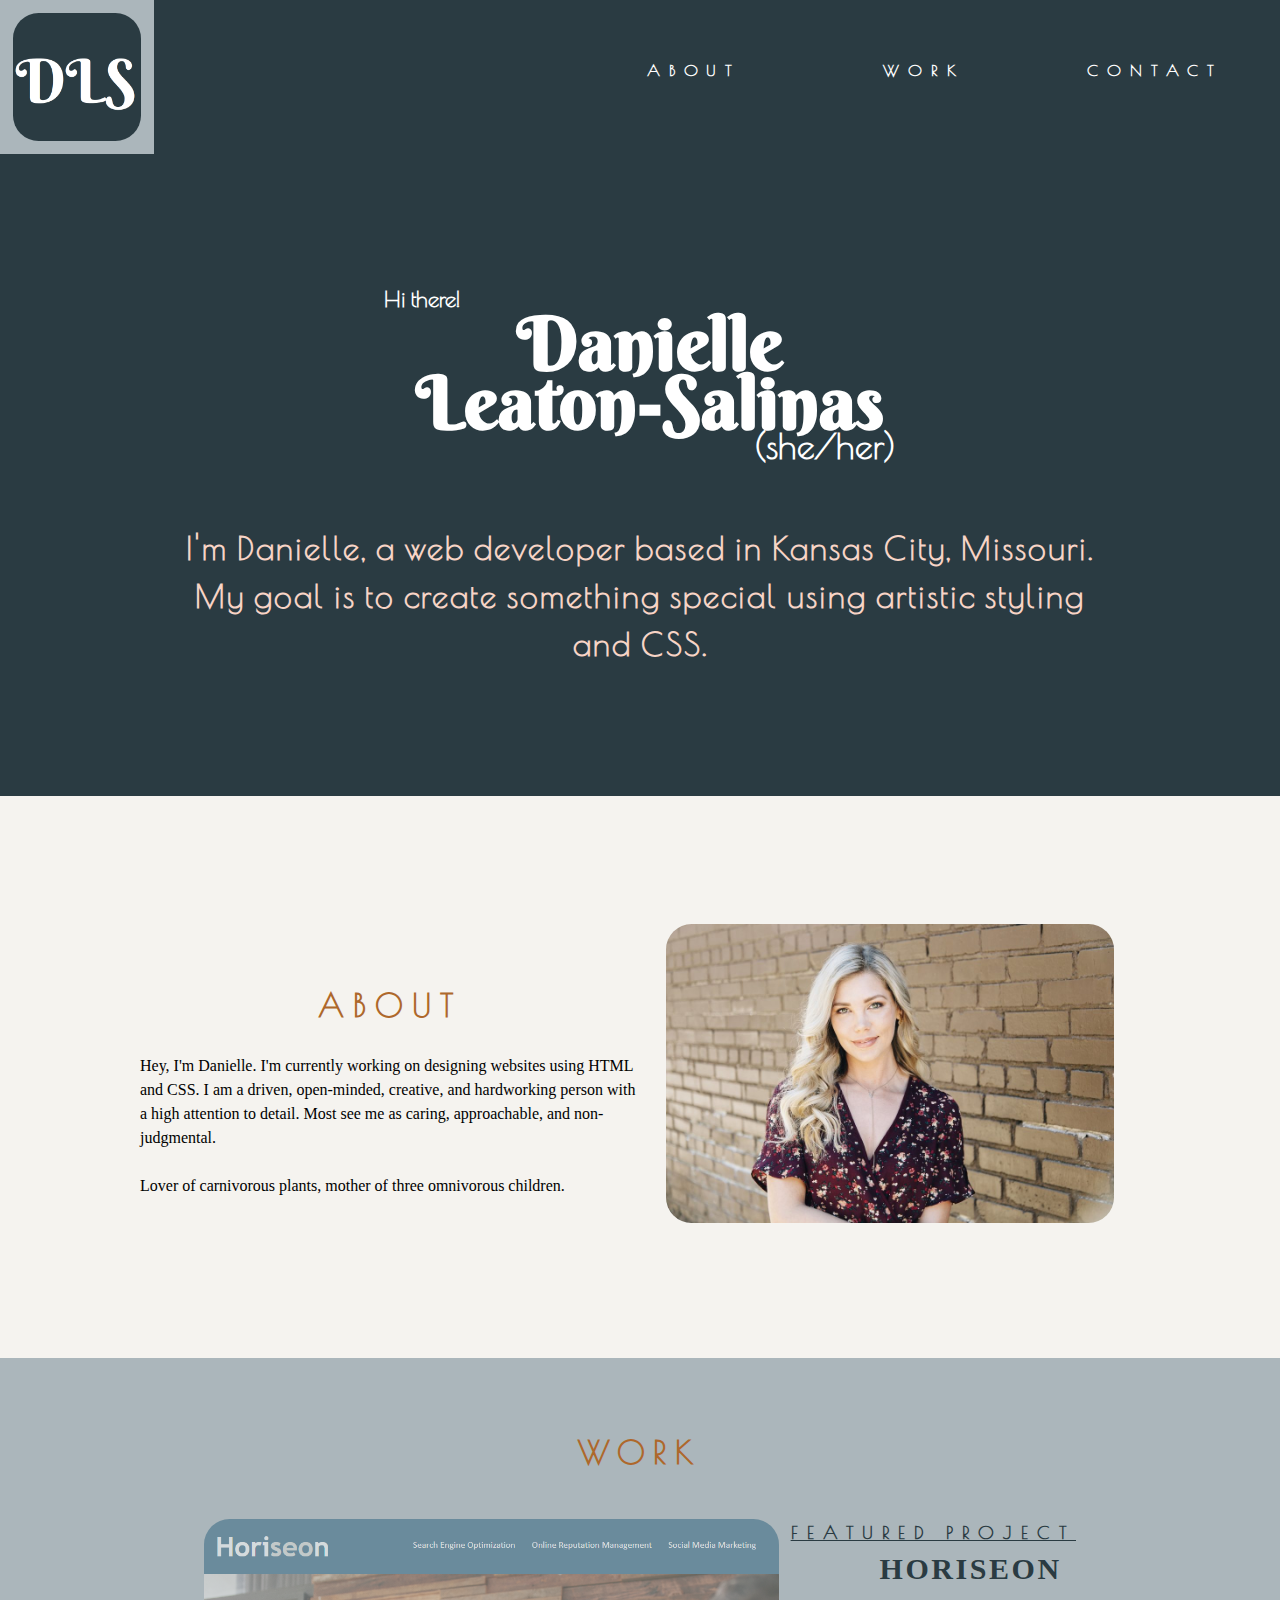
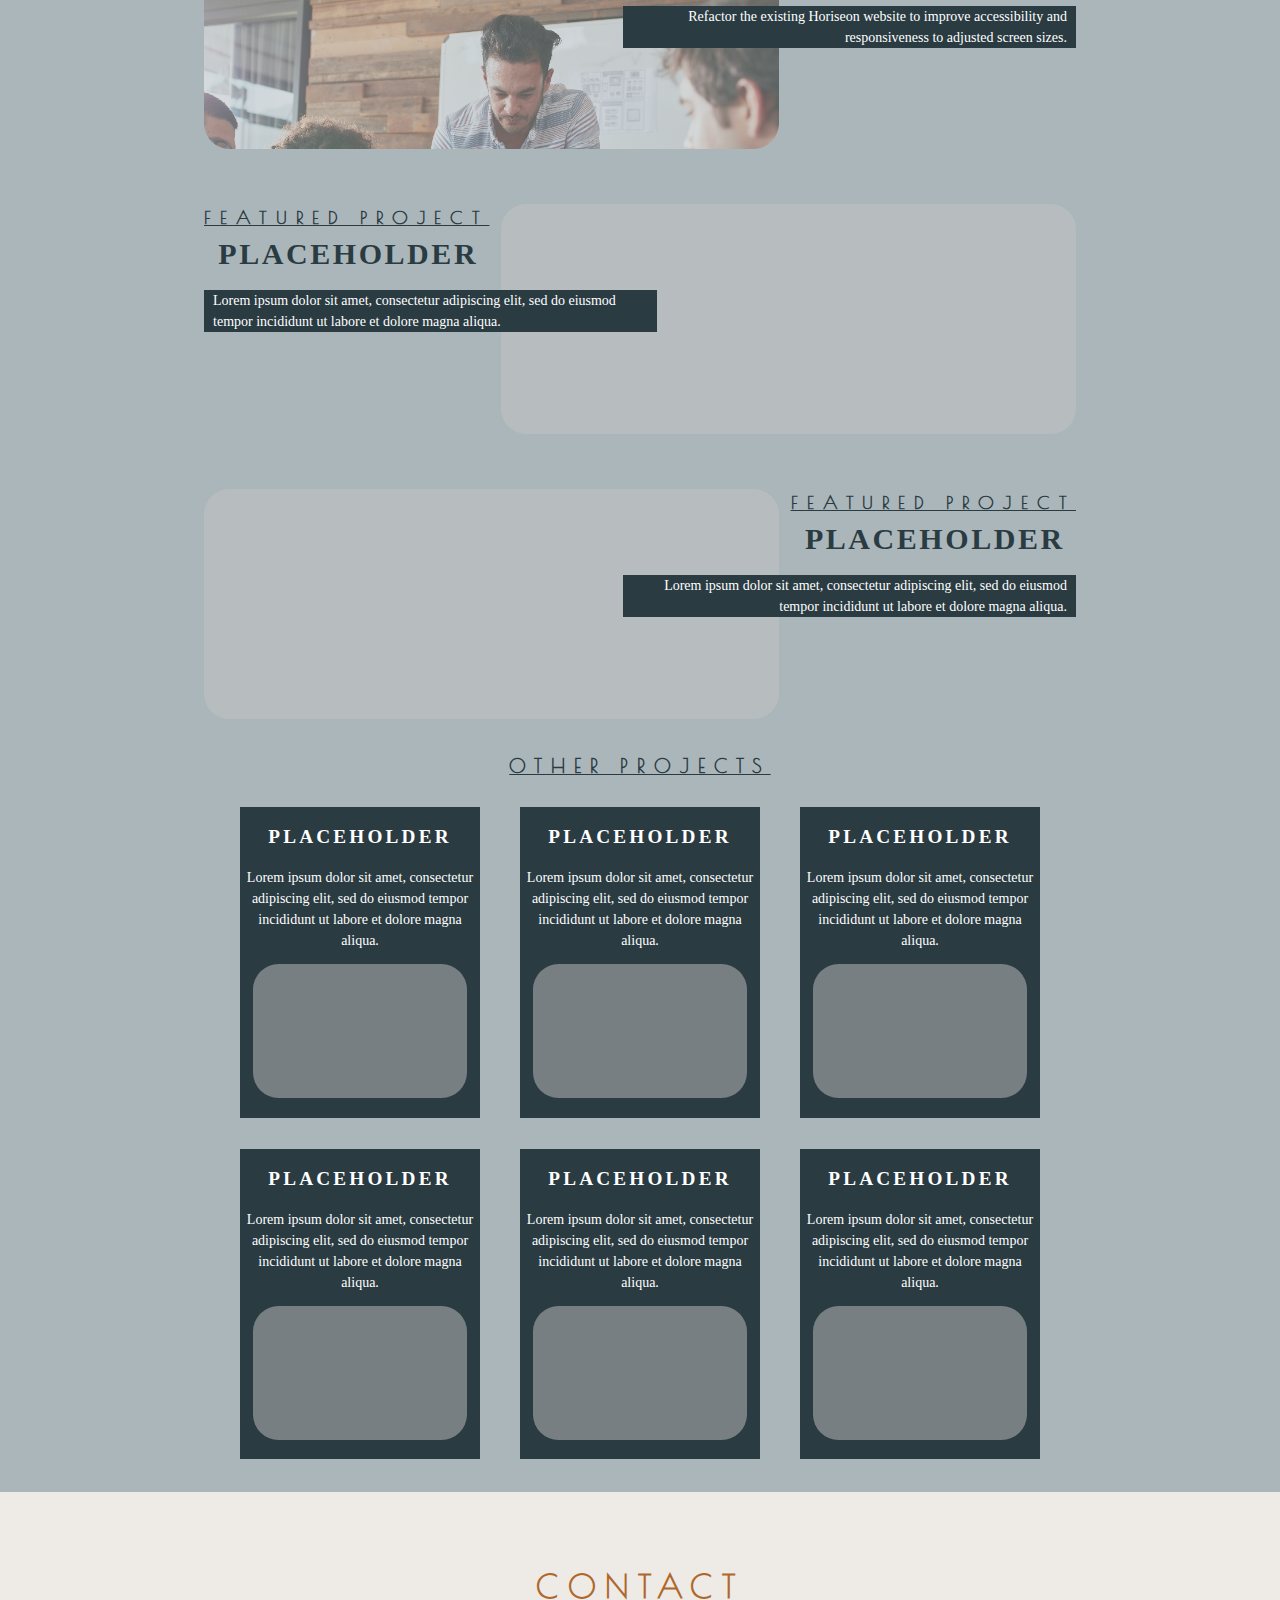
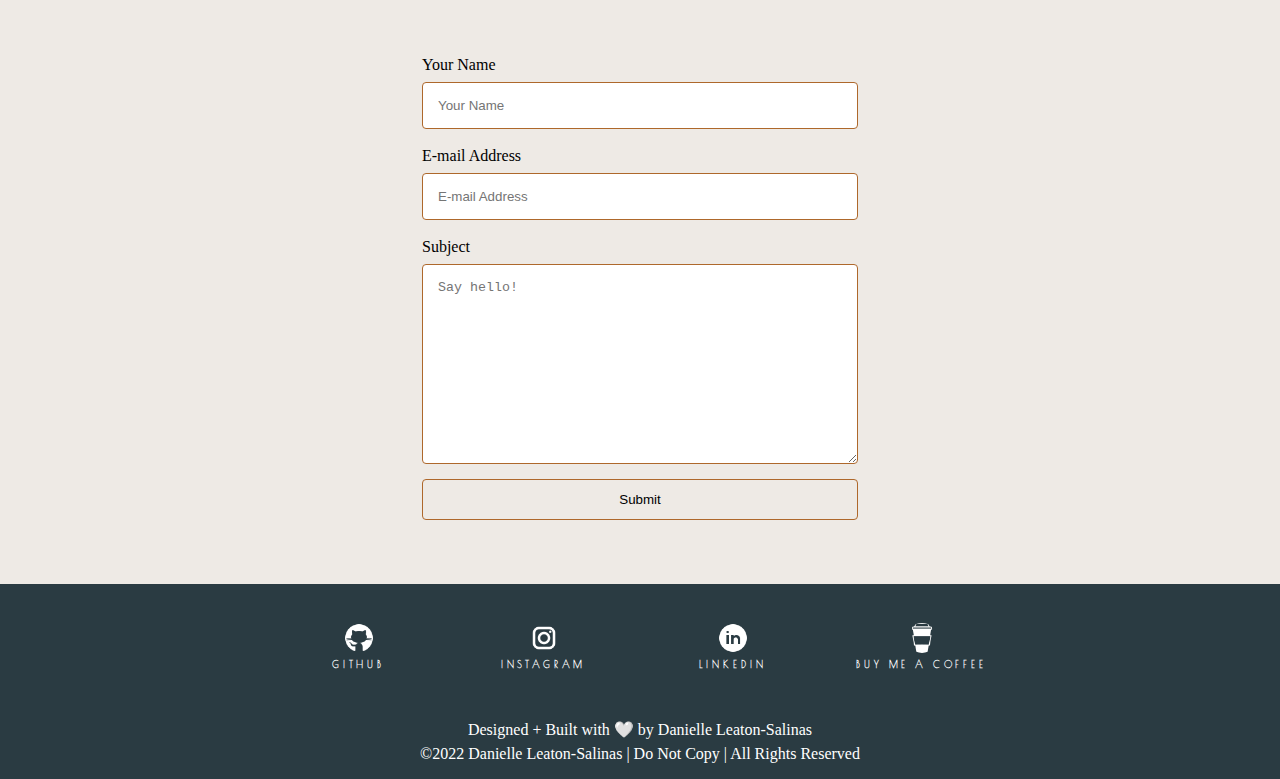
<file: index.html>
<!DOCTYPE html>
<html lang="en">

<head>
    <title>Danielle Leaton-Salinas</title>
    <meta charset="UTF-8">
    <meta http-equiv="X-UA-Compatible" content="IE=edge">
    <meta name="viewport" content="width=device-width, initial-scale=1.0">
    <link rel="stylesheet" href="style.css">
    <link rel="stylesheet" href="https://fonts.googleapis.com/css?family=Berkshire+Swash">
    <link rel="stylesheet" href="https://fonts.googleapis.com/css?family=Poiret+One">
</head>

<body>
    <nav class="navbar">
        <a href="https://dleatonsalinas.github.io/professional-portfolio/" class="logo">
             <img src="DLSLogo.png" alt="logo">
        </a>
        <ul class="nav-links">
            <li class="nav-item"><a href="#about">About</a></li>
            <li class="nav-item"><a href="#work">Work</a></li>
            <li class="nav-item"><a href="#contact">Contact</a></li>
        </ul>
    </nav>
<section class="landing">
<!--    /*CONTENT BOX*/   --> 
            <h1>Hi there!</h1>
        </div>
        <div>
            <h2>Danielle<br>Leaton-Salinas</h2>
        </div>
        <div>
            <h3>(she/her)</h3>
        </div>
        <div>
            <h4>I'm Danielle, a web developer based in Kansas City, Missouri.
            My goal is to create something special using artistic styling and CSS.
            </h4>
</section>
<main>
<!-- /*ABOUT SECTION*/ -->   
<section class="about" id="about">
    <div class="about-row">
        <div class="about-column">
            <section class="about-bio">
                <h5>About</h5>
                    <p>
                        Hey, I'm Danielle. I'm currently working on designing 
                        websites using HTML and CSS. I am a driven, open-minded, creative, and 
                        hardworking person with a high attention to detail. Most see me as caring, 
                        approachable, and non-judgmental. 
                    </p>
                    <p><br>
                    Lover of carnivorous plants, mother of three omnivorous children.
                    </p>   
            </section>
        </div>
        <div class="about-column">
            <section id="about-photo">        
                <div class="about-photo">
                    <img src="DLSHeadshot2.jpg" alt="Danielle Leaton-Salinas" max-width="500px">
                </div>
            </section>
        </div>
    </div>
</section>

<div class="work-bkrd">
        <section class="work" id="work">  
            <h5>Work</h5>
                <ul class="work-featured">
                    <li class="featured-items1">
                        <div class="featured-projects-content-R1">
                            <p class="featured-project-header-R1">Featured Project</p>
                                <h6 class="featured-project-title-R1">
                                    <a href="https://www.dleatonsalinas.github.io/horiseon-refractor/">Horiseon</a>
                                </h6>
                            <div class="featured-description-R1">
                                <p>
                                    Refactor the existing Horiseon website to improve accessibility and responsiveness to adjusted screen sizes.
                                </p>
                            </div>
                            <div class="featured-project-photo-R1">
                                <a href="https://dleatonsalinas.github.io/horiseon-refractor/"><img src="./featured-project-horiseon.png" alt="Horiseon Landing Page"></a>
                            </div>
                        </div>
                </ul><br><br>
                <ul class="work-featured">
                    <li class="featured-items2">
                        <div class="featured-projects-content-L">
                            <p class="featured-project-header-L">Featured Project</p>
                                <h6 class="featured-project-title-L">
                                    <a href="https://www.placeholder.com">Placeholder</a>
                                </h6>
                            <div class="featured-description-L">
                                <p>
                                    Lorem ipsum dolor sit amet, consectetur adipiscing elit, sed do eiusmod tempor incididunt ut labore et dolore magna aliqua.
                                </p>
                            </div>
                            <div class="featured-project-photo-L">
                                <a href="https://www.placeholder.com"><img src="./featured-project-placeholder.png"></a>
                            </div>
                        </div>
                    </li>
                </ul><br><br>
                <ul class="work-featured">
                    <li class="featured-items3">
                        <div class="featured-projects-content-R2">
                            <p class="featured-project-header-R2">Featured Project</p>
                                <h6 class="featured-project-title-R2">
                                    <a href="https://www.placeholder.com">Placeholder</a>
                                </h6>
                            <div class="featured-description-R2">
                                <p>
                                    Lorem ipsum dolor sit amet, consectetur adipiscing elit, sed do eiusmod tempor incididunt ut labore et dolore magna aliqua.
                                </p>
                            </div>
                            <div class="featured-project-photo-R2">
                                <a href="https://www.placeholder.com"><img src="./featured-project-placeholder.png"></a>
                            </div>
                        </div>
                    </li>
                </ul>   
<!-- OTHER WORK GRID -->
        <p class="work-other-header">Other Projects</p>
            <ul class="work-other-grid-bkrd">
                <li class="work-other-container">
                    <div class="work-other-items">
                        <header>
                            <h6 class="work-other-title">
                                <a href="https://www.placeholder.com">Placeholder</a>
                            </h6>
                            <div class="work-other-description">
                                <p>
                                Lorem ipsum dolor sit amet, consectetur adipiscing elit, sed do eiusmod tempor incididunt ut labore et dolore magna aliqua.
                                </p>
                            </div>
                        </header>
                        <footer>
                            <a href="https://www.placeholder.com"><img src="./other-project-placeholder.png"></a>
                        </footer>
                    </div>
                    <div class="work-other-items">
                        <header>
                            <h6 class="work-other-title">
                                <a href="https://www.placeholder.com">Placeholder</a>
                            </h6>
                            <div class="work-other-description">
                                <p>
                                Lorem ipsum dolor sit amet, consectetur adipiscing elit, sed do eiusmod tempor incididunt ut labore et dolore magna aliqua.
                                </p>
                            </div>
                        </header>
                        <footer>
                            <a href="https://www.placeholder.com"><img src="./other-project-placeholder.png"></a>
                        </footer>
                    </div>
                    <div class="work-other-items">
                        <header>
                            <h6 class="work-other-title">
                                <a href="https://www.placeholder.com">Placeholder</a>
                            </h6>
                            <div class="work-other-description">
                                <p>
                                Lorem ipsum dolor sit amet, consectetur adipiscing elit, sed do eiusmod tempor incididunt ut labore et dolore magna aliqua.
                                </p>
                            </div>
                        </header>
                        <footer>
                            <a href="https://www.placeholder.com"><img src="./other-project-placeholder.png"></a>
                        </footer>
                    </div>
                    <div class="work-other-items">
                        <header>
                            <h6 class="work-other-title">
                                <a href="https://www.placeholder.com">Placeholder</a>
                            </h6>
                            <div class="work-other-description">
                                <p>
                                Lorem ipsum dolor sit amet, consectetur adipiscing elit, sed do eiusmod tempor incididunt ut labore et dolore magna aliqua.
                                </p>
                            </div>
                        </header>
                        <footer>
                            <a href="https://www.placeholder.com"><img src="./other-project-placeholder.png"></a>
                        </footer>
                    </div>
                    <div class="work-other-items">
                        <header>
                            <h6 class="work-other-title">
                                <a href="https://www.placeholder.com">Placeholder</a>
                            </h6>
                            <div class="work-other-description">
                                <p>
                                Lorem ipsum dolor sit amet, consectetur adipiscing elit, sed do eiusmod tempor incididunt ut labore et dolore magna aliqua.
                                </p>
                            </div>
                        </header>
                        <footer>
                            <a href="https://www.placeholder.com"><img src="./other-project-placeholder.png"></a>
                        </footer>
                    </div>
                    <div class="work-other-items">
                        <header>
                            <h6 class="work-other-title">
                                <a href="https://www.placeholder.com">Placeholder</a>
                            </h6>
                            <div class="work-other-description">
                                <p>
                                Lorem ipsum dolor sit amet, consectetur adipiscing elit, sed do eiusmod tempor incididunt ut labore et dolore magna aliqua.
                                </p>
                            </div>
                        </header>
                        <footer>
                            <a href="https://www.placeholder.com"><img src="./other-project-placeholder.png"></a>
                        </footer>
                    </div>
                </li>
             </ul>
        
</div>
<!-- /*Contact Section*/ -->
<div class="contact-bkrd">
<section class="contact" id="contact">
    <h5>CONTACT</h5>
         <div class="contact-container">
                <form action="mailto: daniellesalinas721@gmail.com">
                    <label for="yname">Your Name</label>
                    <input type="text" id="yname" name="yourname" placeholder="Your Name">

                    <label for="email">E-mail Address</label>
                    <input type="text" id="email" name="email" placeholder="E-mail Address">

                    <label for="subject">Subject</label>
                    <textarea id="subject" name="subject" placeholder="Say hello!" style="height:200px"></textarea>
                
                    <input class="submit" type="submit" value="Submit">
                </form>
            </div>
</section>
</div>
<!-- /*Contact Links Section*/     -->
    <div id="contact-links" div class="contact-links">
        <ul>
            <li><a href="https://github.com/dleatonsalinas"><img src="GitHubLogo.png"><br>GitHub</a>
            <li><a href="https://www.instagram.com/_daniellesalinas_/"><img src="InstagramLogo.png"><br>Instagram</a></li>
            <li><a href="https://www.linkedin.com/in/danielle-leaton-salinas-111563248/"><img src="LinkedInLogo.png"><br>LinkedIn</a></li>
            <li><a href="https://www.buymeacoffee.com/dleatonsalinas"><img src="BuyMeACoffeeLogo.png"><br>Buy me a coffee</a></li>
        </ul>
    </div>
</main>
<!-- /*Footer*/     -->
<footer>
    <div id="footer" div class="footer">
    <p>Designed + Built with 🤍 by Danielle Leaton-Salinas<br>
        ©2022 Danielle Leaton-Salinas  |  Do Not Copy  |  All Rights Reserved
    </p>
    </div>
</footer>
</body>
</html>
</file>
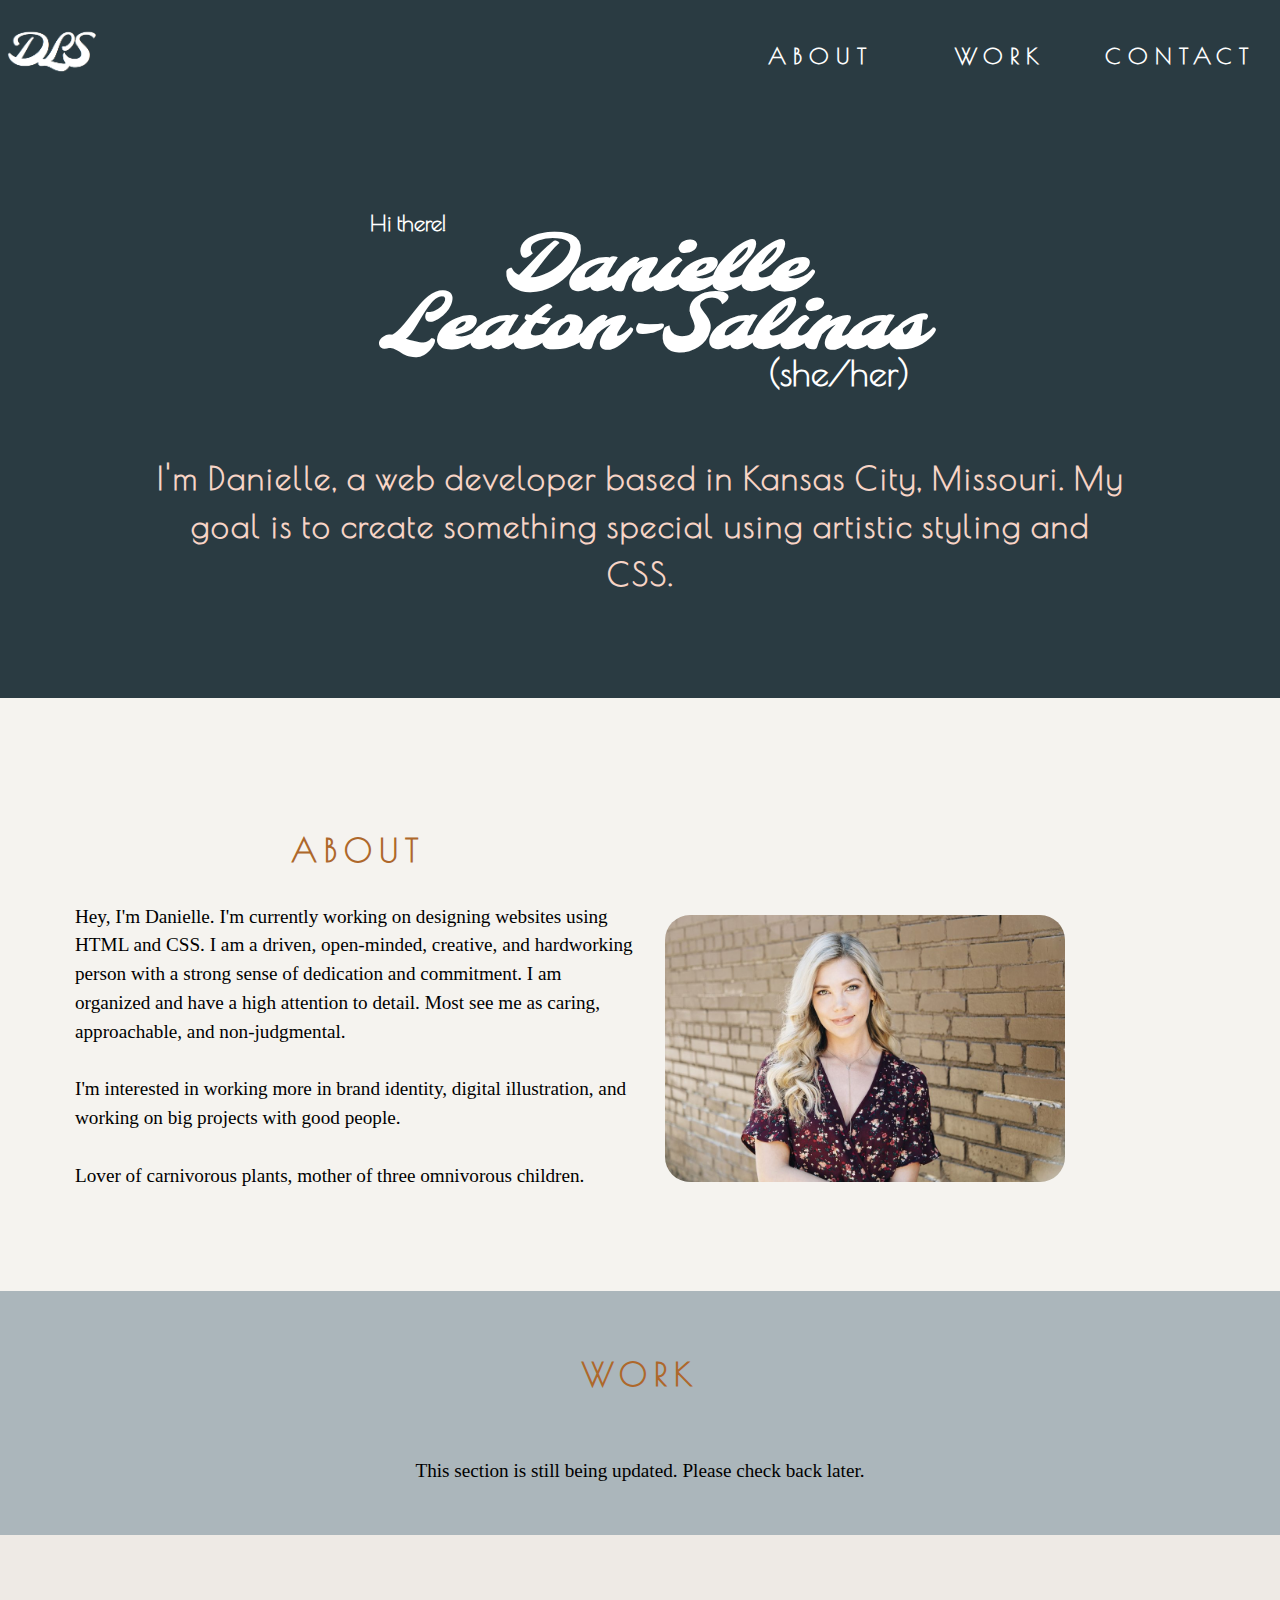
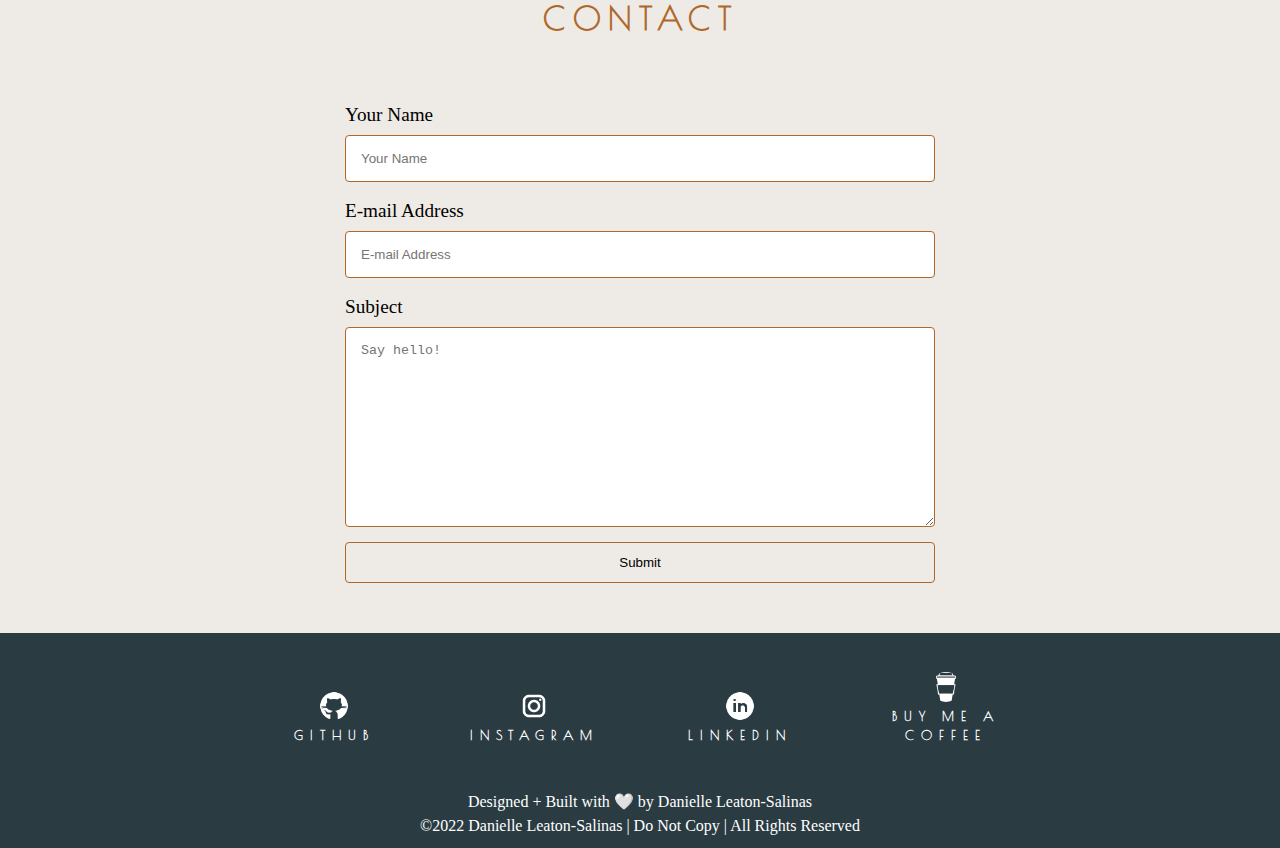
<file: Develop/index.html>
<!DOCTYPE html>
<html lang="en">

<head>
    <title>Danielle Leaton-Salinas</title>
    <meta charset="UTF-8">
    <meta http-equiv="X-UA-Compatible" content="IE=edge">
    <meta name="viewport" content="width=device-width, initial-scale=1.0">
    <link rel="stylesheet" href="./assets/css/style.css">
    <link rel="stylesheet" href="https://fonts.googleapis.com/css?family=Molle:400i">
    <link rel="stylesheet" href="https://fonts.googleapis.com/css?family=Poiret+One">
</head>

<body>
    <nav class="navbar">
        <a href="INSERTWEBSITEURL" class="logo">
             <img src="./assets/images/DLSLogo.png" alt="logo">
        </a>
        <ul class="nav-links">
            <li class="nav-item"><a href="#about">About</a></li>
            <li class="nav-item"><a href="#work">Work</a></li>
            <li class="nav-item"><a href="#contact">Contact</a></li>
        </ul>
    </nav>
<section class="landing">
<!--    /*CONTENT BOX*/   --> 
            <h1>Hi there!</h1>
        </div>
        <div>
            <h2>Danielle<br>Leaton-Salinas</h2>
        </div>
        <div>
            <h3>(she/her)</h3>
        </div>
        <div>
            <h4>I'm Danielle, a web developer based in Kansas City, Missouri.
            My goal is to create something special using artistic styling and CSS.
            </h4>
</section>
<main>
<!-- /*ABOUT SECTION*/ -->   
<section class="about" id="about">
    <div class="row">
        <div class="column">
            <section class="about-bio">
                <h5>About</h5>
                    <p>
                        Hey, I'm Danielle. I'm currently working on designing 
                        websites using HTML and CSS. I am a driven, open-minded, creative, and 
                        hardworking person with a strong sense of dedication and commitment. I 
                        am organized and have a high attention to detail. Most see me as caring, 
                        approachable, and non-judgmental. 
                    </p>
                    <p><br>
                    I'm interested in working more in brand identity, digital illustration, 
                    and working on big projects with good people.
                    </p>
                    <p><br>
                    Lover of carnivorous plants, mother of three omnivorous children.
                    </p>   
            </section>
        </div>
        <div class="column">
            <section id="about-photo">        
                <div class="about-photo">
                    <img src="./assets/images/DLSHeadshot2.jpg" alt="Danielle Leaton-Salinas" max-width="500px">
                </div>
            </section>
        </div>
    </div>
</section>
<!-- /*Work Section*/ -->
<section class="work" id="work">  
    <h5>WORK</h5>
        <p>
            This section is still being updated. Please check back later.
        </p>
</section>
<!-- /*Contact Section*/ -->
<section class="contact" id="contact">
    <h5>CONTACT</h5>
         <div class="container">
                <form action="mailto: daniellesalinas721@gmail.com">
                    <label for="yname">Your Name</label>
                    <input type="text" id="yname" name="yourname" placeholder="Your Name">

                    <label for="email">E-mail Address</label>
                    <input type="text" id="email" name="email" placeholder="E-mail Address">

                    <label for="subject">Subject</label>
                    <textarea id="subject" name="subject" placeholder="Say hello!" style="height:200px"></textarea>
                
                    <input type="submit" value="Submit">
                </form>
            </div>
</section>
<!-- /*Contact Links Section*/     -->
    <div id="contact-links" div class="contact-links">
        <ul>
            <li><a href="https://github.com/dleatonsalinas"><img src="./assets/images/GitHubLogo.png"><br>GitHub</a>
            <li><a href="https://www.instagram.com/_daniellesalinas_/"><img src="./assets/images/InstagramLogo.png"><br>Instagram</a></li>
            <li><a href="https://www.linkedin.com/in/danielle-leaton-salinas-111563248/"><img src="./assets/images/LinkedInLogo.png"><br>LinkedIn</a></li>
            <li><a href="https://www.buymeacoffee.com/dleatonsalinas"><img src="./assets/images/BuyMeACoffeeLogo.png"><br>Buy me a coffee</a></li>
        </ul>
    </div>
</main>
<!-- /*Footer*/     -->
<footer>
    <div id="footer" div class="footer">
    <p>Designed + Built with 🤍 by Danielle Leaton-Salinas<br>
        ©2022 Danielle Leaton-Salinas  |  Do Not Copy  |  All Rights Reserved
    </p>
    </div>
</footer>
</body>
</html>
</file>
<file: style.css>
:root {
    --dark: #2a3b42;
    --light: #fff;
    --accent: #ae682b;
    --font-family1-serif: 'Berkshire Swash', 'Times New Roman', serif;
    --font-family2-sans-serif: 'Poiret One', 'arial', sans-serif;
}

* {
    box-sizing: border-box;
    padding: 0;
    margin: 0;
    list-style: none;
}

ol,ul {
	list-style: none;
}

.navbar {
    width: 100%;
    background-color: var(--dark);
    padding-left: 0px;
    padding-right: 10px;
    display: flex;
    justify-content: space-between;
}

.navbar li {
	display: block;
	width: 18vw;
    margin-top: 3.5vw;
	float: left;
	margin-left: 0px;
}

.navbar a {
	display: block;
	padding: 1vw;
	text-decoration: none;
    text-align: center;
    text-transform: uppercase;
    font-family: 'Poiret One', 'arial', sans-serif;
    font-size:clamp(8px, 1.5vw, 16px);
    font-weight: 900;
    letter-spacing: .7vw;
    background-color: var(--dark);
	color: var(--light);
    flex-wrap: wrap;
    flex-direction: row;
    justify-content: flex-end;
}

.navbar a:hover {
    background-color: #ABB6BB;
}

.logo {
    display: inline-block;
}

.logo img {
    max-width: 10vw;
    max-height: 10vw;
    vertical-align: middle;
}

body {
    background: #fff;
    font-family: 'Times New Roman', Times, serif;
    font-style: normal;
    font-weight: 400;
    font-color: #000;
    font-size: clamp(10px, 1.75vw, 16px);
    line-height: 1.5;
} 

header {
    display: inline-block;
    justify-content: space-between;
    align-items: center;
    padding: 0px;
    background-color: var(--dark);
    color:  #fff;
    font-family: 'Poiret One', 'arial', sans-serif;
    float: right;
}

h1 {
    font-size: 1.75vw;
    font-family: 'Poiret One', 'arial', sans-serif;
    margin-top: 5vw;
    margin-left: 25%;

}

h2 {
    margin-top: 0px;
    margin-left: 2%;
    font-size: 5.75vw;
    font-family: 'Berkshire Swash', 'Times New Roman', serif;
    line-height: .8;
    text-align: center;
}

h3 {
    margin-top: -1vw;
    margin-left: 2%;
    margin-right: 25%;
    font-size: 2.75vw;
    font-family: 'Poiret One', 'arial', sans-serif;
    text-align: right;
}

h4 {
    margin-top: 5%;
    margin-left: 5%;
    margin-right: 5%;
    font-size:  clamp(16px, 2.5vw, 34px);
    font-family: 'Poiret One', 'arial', sans-serif;
    font-weight: 900;
    letter-spacing: 2px;
    text-align: center;
    color: #f7d4c6;
}

h5 {
    margin-top: 5%;
    margin-left: 5%;
    margin-right: 5%;
    margin-bottom: 5%;
    font-size: clamp(16px, 2.5vw, 34px);
    font-family: 'Poiret One', 'arial', sans-serif;
    text-align: center;
    text-transform: uppercase;
    font-weight: 900;
    letter-spacing: .7vw;
    color: var(--accent);
}

h6 {
    margin-top: 0%;
    margin-left: 5%;
    margin-right: 5%;
    margin-bottom: 5%;
    font-size: 2.5vw;
    font-family: 'Poiret One', 'arial', sans-serif;
    text-transform: uppercase;
    font-weight: 900;
    letter-spacing: .7vw;
    color: var(--dark;) 
}

a {
    text-decoration: none;
    color: var(--dark);
}

main {
    display: flex;
    flex-wrap: wrap;
    flex-grow: 1;
}

footer{
    display: flex;
    justify-content: center;
    background-color: #2a3b42;
    color: #fff;
    text-align: center;
    padding: 1vw;
}

.header{
    background-color: #fff;
    text-align: left;
    padding: 2vw;
}

.landing{
    width: 100%;
    margin-bottom: 0%;
    background-color: var(--dark);
    color: var(--light);
    padding: 5vw 10vw 10vw 10vw;
}

.about{
    width: 100%;
    margin: 0px;
    padding: 10vw 7vw 10vw;
    box-sizing: inherit;
    display: flex;
    background: #f5f3ef;
    font-size:  clamp(10px, 1.75vw, 16px);
    font-family: 'Times New Roman', Times, serif;
    font-style: normal;
    font-weight: 400;
    font-color: #000;
    line-height: 1.5;
    justify-content: center;
}

.about-row {
    display: flex;
    justify-content: center;
    flex-direction: row;
    flex-wrap: wrap;
    max-width: 1000px;
}
  
.about-column {
    display: flex;
    justify-content: center;
    flex-direction: column;
    flex-basis: 100%;
    flex: 1;
}

.about-photo{
    width: 100%;
    max-width: 500px;
    padding: 0vw 2vw 0vw 2vw;
}

img{
    width: 100%;
    border-radius: 2vw;
}

.work-bkrd{
    width: 100%;
    background: #ABB6BB; 
}

.work{
    display: block;
    margin-left: auto;
    margin-right: auto;
    width: 100%;
    max-width: 1000px;
    padding: 2vw 5vw 5vw 5vw;
    font-size: clamp(10px, 1.75vw, 16px);
    font-family: 'Times New Roman', Times, serif;
    font-style: normal;
    font-weight: 400;
    font-color: #000;
    line-height: 1.5;
    text-align: center;
}

.work-featured{
    display: grid;
}

.work-featured img{
    filter: opacity(0.5);
    max-width: 
}

.work-featured img:hover{
    filter: none !important;
}

.featured-items1{
    display: grid;
    grid-template-columns: repeat(12, 1fr);
    grid-template-rows: repeat(5, 1fr);
    grid-column-gap: 5px;
    grid-row-gap: 0px;
}

.featured-projects-content-R1{
    display: grid;
    grid-area: 1 / 1 / 6 / 13; 
    z-index: 1;
}

.featured-project-header-R1{
    display: grid;
    grid-area: 1 / 8 / 2 / 13;
    font-size: clamp(8px, 1.5vw, 18px);
    font-family: 'Poiret One', 'arial', sans-serif;
    text-align: right;
    text-transform: uppercase;
    text-decoration: underline;
    font-weight: 900;
    letter-spacing: .7vw;
    color: var(--dark);
    z-index: 2; 
    white-space: nowrap;
}

.featured-project-title-R1{
    display: grid;
    grid-area: 2 / 8 / 3 / 13;
    font-size: clamp(10px, 3vw, 30px);
    font-family: 'Times New Roman', Times, serif;
    text-align: right;
    text-transform: uppercase;
    text-decoration: none;
    font-weight: 900;
    letter-spacing: .2vw;
    color: var(--dark);
    z-index: 3;
}

.featured-description-R1{
    display: grid;
    grid-area: 3 / 6 / 5 / 13;
    font-size: clamp(8px, 1.25vw, 14px);
    font-family: 'Times New Roman', Times, serif;
    text-align: right;
    padding-right: 2%;
    padding-left: 2%;
    background-color: var(--dark);
    color: #fff;
    border-radius: 0vw;
    z-index: 5;
}

.featured-project-photo-R1{
    display: grid;
    grid-area: 1 / 1 / 6 / 8;
    padding-right: 2%;
    z-index: 4;
}

.featured-items2{
    display: grid;
    grid-template-columns: repeat(12, 1fr);
    grid-template-rows: repeat(5, 1fr);
    grid-column-gap: 0px;
    grid-row-gap: 0px;
}

.featured-projects-content-L{
    display: grid;
    grid-area: 1 / 1 / 6 / 13; 
    z-index: 1;
}

.featured-project-header-L{
    display: grid;
    grid-area: 1 / 1 / 2 / 6;
    font-size: clamp(8px, 1.5vw, 18px);
    font-family: 'Poiret One', 'arial', sans-serif;
    text-align: left;
    text-transform: uppercase;
    text-decoration: underline;
    font-weight: 900;
    letter-spacing: .7vw;
    color: var(--dark);
    z-index: 2; 
    white-space: nowrap;
}

.featured-project-title-L{
    display: grid;
    grid-area: 2 / 1 / 3 / 6; 
    font-size: clamp(10px, 3vw, 30px);
    font-family: 'Times New Roman', Times, serif;
    text-align: left;
    text-transform: uppercase;
    text-decoration: none;
    font-weight: 900;
    letter-spacing: .2vw;
    color: var(--dark);
    z-index: 3;
}

.featured-description-L{
    display: grid;
    grid-area: 3 / 1 / 5 / 8;
    font-size: clamp(8px, 1.25vw, 14px);
    font-family: 'Times New Roman', Times, serif;
    text-align: left;
    padding-left: 2%;
    background-color: var(--dark);
    color: #fff;
    border-radius: 0vw;
    z-index: 5;
}

.featured-project-photo-L{
    display: grid;
    grid-area: 1 / 6 / 6 / 13;
    padding-left: 2%;
    z-index: 4;
}

.featured-items3{
    display: grid;
    grid-template-columns:  repeat(12, 1fr);
    grid-template-rows: repeat(5, 1fr);
    grid-column-gap: 5px;
    grid-row-gap: 0px;
}

.featured-projects-content-R2{
    display: grid;
    grid-area: 1 / 1 / 6 / 13; 
    z-index: 1;
}

.featured-project-header-R2{
    display: grid;
    grid-area: 1 / 8 / 2 / 13;
    font-size: clamp(8px, 1.5vw,18px);
    font-family: 'Poiret One', 'arial', sans-serif;
    text-align: right;
    text-transform: uppercase;
    text-decoration: underline;
    font-weight: 900;
    letter-spacing: .7vw;
    color: var(--dark);
    z-index: 2; 
    white-space: nowrap;
}

.featured-project-title-R2{
    display: grid;
    grid-area: 2 / 8 / 3 / 13;
    font-size: clamp(10px, 3vw, 30px);
    font-family: 'Times New Roman', Times, serif;
    text-align: right;
    text-transform: uppercase;
    text-decoration: none;
    font-weight: 900;
    letter-spacing: .2vw;
    color: var(--dark);
    z-index: 3;
}

.featured-description-R2{
    display: grid;
    grid-area: 3 / 6 / 5 / 13;
    font-size: clamp(8px, 1.25vw, 14px);
    font-family: 'Times New Roman', Times, serif;
    text-align: right;
    padding-right: 2%;
    padding-left: 2%;
    background-color: var(--dark);
    color: #fff;
    border-radius: 0vw;
    z-index: 5;
}

.featured-project-photo-R2{
    display: grid;
    grid-area: 1 / 1 / 6 / 8;
    padding-right: 2%;
    z-index: 4;
}

.work-other-items img{
    filter: opacity(0.5);
    max-width: 400px;
}

.work-other-items img:hover{
    filter: none !important;
}

.work-other-header{
    display: block;
    width: 100%;
    padding: 3%;
    font-size: clamp(8px, 1.5vw, 26px);
    font-family: 'Poiret One', 'arial', sans-serif;
    text-align: center;
    text-transform: uppercase;
    text-decoration: underline;
    font-weight: 900;
    letter-spacing: .7vw;
    color: var(--dark);
}

.work-other-grid-bkrd{
    width: 100%;
    background: #ABB6BB;
 }

.work-other-container{
    display: grid;
    max-width: 800px;
    margin-right: auto;
    margin-left: auto;
    grid-template-columns: repeat(3, 1fr);
    grid-template-rows: repeat(2, 1fr);
    grid-column-gap: 5%;
    grid-row-gap: 5%;
    background: #ABB6BB;

}

.work-other-items{
    display: grid;
    width: 100%;
}

.work-other-title a{
    font-size: clamp(8px, 1.5vw, 22px);
    font-family: 'Times New Roman', Times, serif;
    text-align: center;
    text-transform: uppercase;
    color: #fff;
    letter-spacing: .25vw;
}

.work-other-description p{
    font-size: clamp(8px, 1.25vw, 14px);
    font-family: 'Times New Roman', Times, serif;
    text-align: center;
    color: #fff;
}

.contact-bkrd{
    width: 100%;
    background-color: #eeeae5;
}

.contact{
    width: 100%;
    max-width: 1000px;
    margin: auto;
    padding: 2vw 5vw 5vw 5vw;
    box-sizing: inherit;
    display: block;
    background: #eeeae5;
    font-size: clamp(8px, 1.5vw; 16px);
    font-family: 'Times New Roman', Times, serif;
    font-style: normal;
    font-weight: 400;
    font-color: #000;
    line-height: 1.5;
    text-align: left;
}

.contact-container label{
    font-size:  clamp(10px, 1.75vw, 16px);
    font-family: 'Times New Roman', Times, serif;
    font-style: normal;
    font-weight: 400;
    font-color: #000;
}

input[type=text], select, textarea {
    margin: auto;
    width: 50%;
    padding: 15px;
    border: 1px solid #ae682b;
    border-radius: 4px; 
    box-sizing: border-box;
    margin-top: 5px;
    margin-bottom: 15px; 
    resize: vertical;
    display: block;
}

input[type=submit] {
    margin: auto;
    width: 50%;
    background-color: #eeeae5;
    color: black;
    padding: 12px 20px;
    border: 1px solid #ae682b;
    border-radius: 4px;
    cursor: pointer;
    display: block;
    text-align: center;
}

.submit:hover {
    margin: auto;
    width: 50%;
    background-color: #ffffff;
    color: black;
    padding: 12px 20px;
    border: 1px solid #ae682b;
    border-radius: 4px;
    cursor: pointer;
    display: block;
    text-align: center; 
}

label {
    margin: auto;
    width: 50%;
    text-align: left;
    display: block;
}

.contact-links{
    width: 100%;
    display: inline-block;
    background-color: var(--dark);
    padding-left: 1vw;
    padding-right: 1vw;
    text-align: center;
}    

.contact-links li {
	display: inline-block;
	width: 185px;
    margin-top: 36px;
	margin-left: 0px;
}

.contact-links a {
	display: block;
	padding: 3px;
	text-decoration: none;
    font-family: 'Poiret One', 'arial', sans-serif;
    font-weight: 900;
    letter-spacing: .3vw;
    text-transform: uppercase;
    font-size: clamp(6px, .75vw, 10px);
    background-color: var(--dark);
	color: var(--light);
    white-space: nowrap;
}

.contact-links img{
    max-width: 30px;
}

.footer p{
    padding: 30px 0px 0px 0px;
    font-size:clamp(8px; 1vw, 12);
}
</file>
<file: Develop/assets/css/style.css>
:root {
    --dark: #2a3b42;
    --light: #fff;
    --accent: #ae682b;
    --font-family1-serif: 'Molle', 'Times New Roman', serif;
    --font-family2-sans-serif: 'Poiret One', 'arial', sans-serif;
}

* {
    box-sizing: border-box;
    padding: 0;
    margin: 0;
    list-style: none;
}

ol,ul {
	list-style: none;
}

.navbar {
    width: 100%;
    background-color: var(--dark);
    padding-left: 0px;
    padding-right: 10px;
}

.navbar li {
	display: block;
	width: 180px;
    margin-top: 36px;
	float: left;
	margin-left: 0px;
	/* border: 1px solid #fff */
}

.navbar a {
	display: block;
	padding: 3px;
	text-decoration: none;
    font-family: 'Poiret One', 'arial', sans-serif;
    font-weight: 900;
    letter-spacing: 7px;
    background-color: var(--dark);
	color: var(--light);
}

body {
    background: #fff;
    font-family: 'Times New Roman', Times, serif;
    font-style: normal;
    font-weight: 400;
    font-color: #000;
    font-size: 1.75vw;
    line-height: 1.5;
} 

header {
    display: inline-block;
    justify-content: space-between;
    align-items: center;
    padding: 0px;
    background-color: var(--dark);
    color:  #fff;
    font-family: 'Poiret One', 'arial', sans-serif;
    float: right;
}

nav a{
    background-color: var(--dark);
    color: #ffffff;
    padding: 30px;
    font-family: 'Poiret One','Times New Roman', serif;
    text-align: center;
    text-transform: uppercase;
    flex-wrap: wrap;
    flex-direction: row;
    justify-content: flex-end;
} 

.logo {
    display: inline-block;
}

.logo img {
    max-width: 100px;
    max-height: 100px;
    vertical-align: middle;
}

.navbar {
    display: flex;
    justify-content: space-between;
}

h1 {
    font-size: 1.75vw;
    font-family: 'Poiret One', 'arial', sans-serif;
    margin-top: 50px;
    margin-left: 25%;

}

h2 {
    margin-top: 0px;
    margin-left: 2%;
    font-size: 5.75vw;
    font-family: 'Molle', cursive; 'Times New Roman'; serif;
    font-style: italic; 
    line-height: .8;
    text-align: center;
}

h3 {
    margin-top: -10px;
    margin-left: 2%;
    margin-right: 25%;
    font-size: 2.75vw;
    font-family: 'Poiret One', 'arial', sans-serif;
    text-align: right;
}

h4 {
    margin-top: 5%;
    margin-left: 5%;
    margin-right: 5%;
    font-size: 2.5vw;
    font-family: 'Poiret One', 'arial', sans-serif;
    font-weight: 900;
    letter-spacing: 2px;
    text-align: center;
    color: #f7d4c6;
}

h5 {
    margin-top: 5%;
    margin-left: 5%;
    margin-right: 5%;
    margin-bottom: 5%;
    font-size: 2.5vw;
    font-family: 'Poiret One', 'arial', sans-serif;
    font-weight: 900;
    letter-spacing: 2px;
    text-align: center;
    text-transform: uppercase;
    font-weight: 900;
    letter-spacing: 7px;
    color: var(--accent);
}

main {
    display: flex;
    flex-wrap: wrap;
    flex-grow: 1;
}

footer{
    display: flex;
    justify-content: center;
    background-color: #2a3b42;
    color: #fff;
    text-align: center;
    padding: 10px;
}

.header{
    background-color: #fff;
    text-align: left;
    padding: 20px;
}

.landing{
    max-width: 100%;
    margin-bottom: 0%;
    background-color: var(--dark);
    color: var(--light);
    padding: 50px 100px 100px 100px;
}

.about{
    max-width: 100%;
    margin: 0px;
    padding: 100px 75px 100px;
    box-sizing: inherit;
    display: block;
    background: #f5f3ef;
    font-size: 1.5vw;
    font-family: 'Times New Roman', Times, serif;
    font-style: normal;
    font-weight: 400;
    font-color: #000;
    line-height: 1.5;
    justify-content: space-between;
}

.row {
    display: flex;
    flex-direction: row;
    flex-wrap: wrap;
    width: 100%;
}
  
.column {
    display: flex;
    justify-content: flex-end;
    flex-direction: column;
    flex-basis: 100%;
    flex: 1;
}

.about-photo{
    width: 100%;
    max-width: 450px;
    padding: 0px 25px 0px 25px;
}

.work{
    width: 100%;
    margin: 0px;
    padding: 0px 50px 50px 50px;
    box-sizing: inherit;
    display: block;
    background: #ABB6BB;
    font-size: 1.5vw;
    font-family: 'Times New Roman', Times, serif;
    font-style: normal;
    font-weight: 400;
    font-color: #000;
    line-height: 1.5;
    text-align: center;
    justify-content: space-between;
}

img{
    width: 100%;
    border-radius: 25px;
}

.contact{
    width: 100%;
    margin: auto;
    padding: 0px 50px 50px 50px;
    box-sizing: inherit;
    display: block;
    background: #eeeae5;
    font-size: 1.5vw;
    font-family: 'Times New Roman', Times, serif;
    font-style: normal;
    font-weight: 400;
    font-color: #000;
    line-height: 1.5;
    text-align: left;
}

input[type=text], select, textarea {
    margin: auto;
    width: 50%;
    padding: 15px;
    border: 1px solid #ae682b;
    border-radius: 4px; 
    box-sizing: border-box;
    margin-top: 5px;
    margin-bottom: 15px; 
    resize: vertical;
    display: block;
}

input[type=submit] {
    margin: auto;
    width: 50%;
    background-color: #eeeae5;
    color: black;
    padding: 12px 20px;
    border: 1px solid #ae682b;
    border-radius: 4px;
    cursor: pointer;
    display: block;
    text-align: center;
}

label {
    margin: auto;
    width: 50%;
    text-align: left;
    display: block;
}

.contact-links{
    width: 100%;
    display: inline-block;
    background-color: var(--dark);
    padding-left: 10px;
    padding-right: 10px;
    text-align: center;
}    

.contact-links li {
	display: inline-block;
	width: 200px;
    margin-top: 36px;
	margin-left: 0px;
	/* border: 1px solid #fff */
}

.contact-links a {
	display: block;
	padding: 3px;
	text-decoration: none;
    font-family: 'Poiret One', 'arial', sans-serif;
    font-weight: 900;
    letter-spacing: 7px;
    text-transform: uppercase;
    font-size: 1vw;
    background-color: var(--dark);
	color: var(--light);
}

.contact-links img{
    max-width: 30px;
}

.footer p{
    padding: 30px 0px 0px 0px;
    font-size: 1.25vw;
}
</file>
